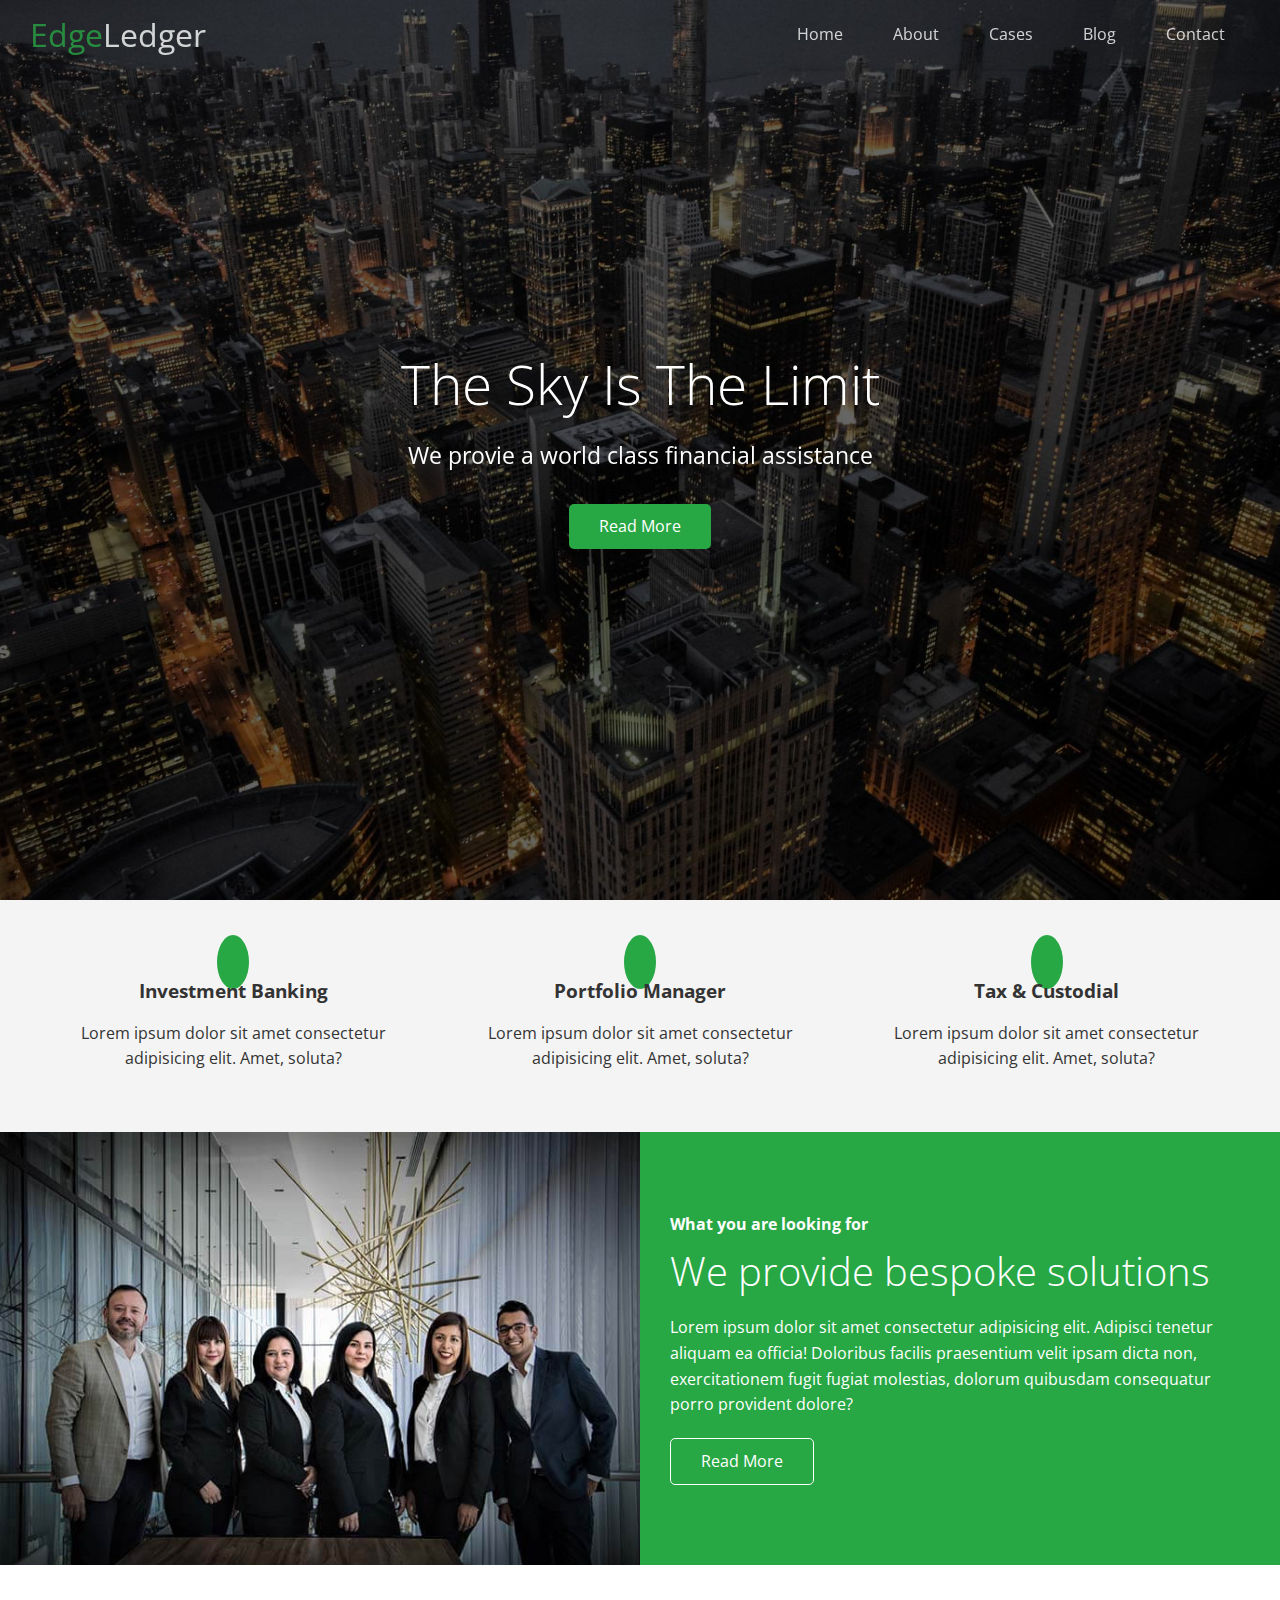
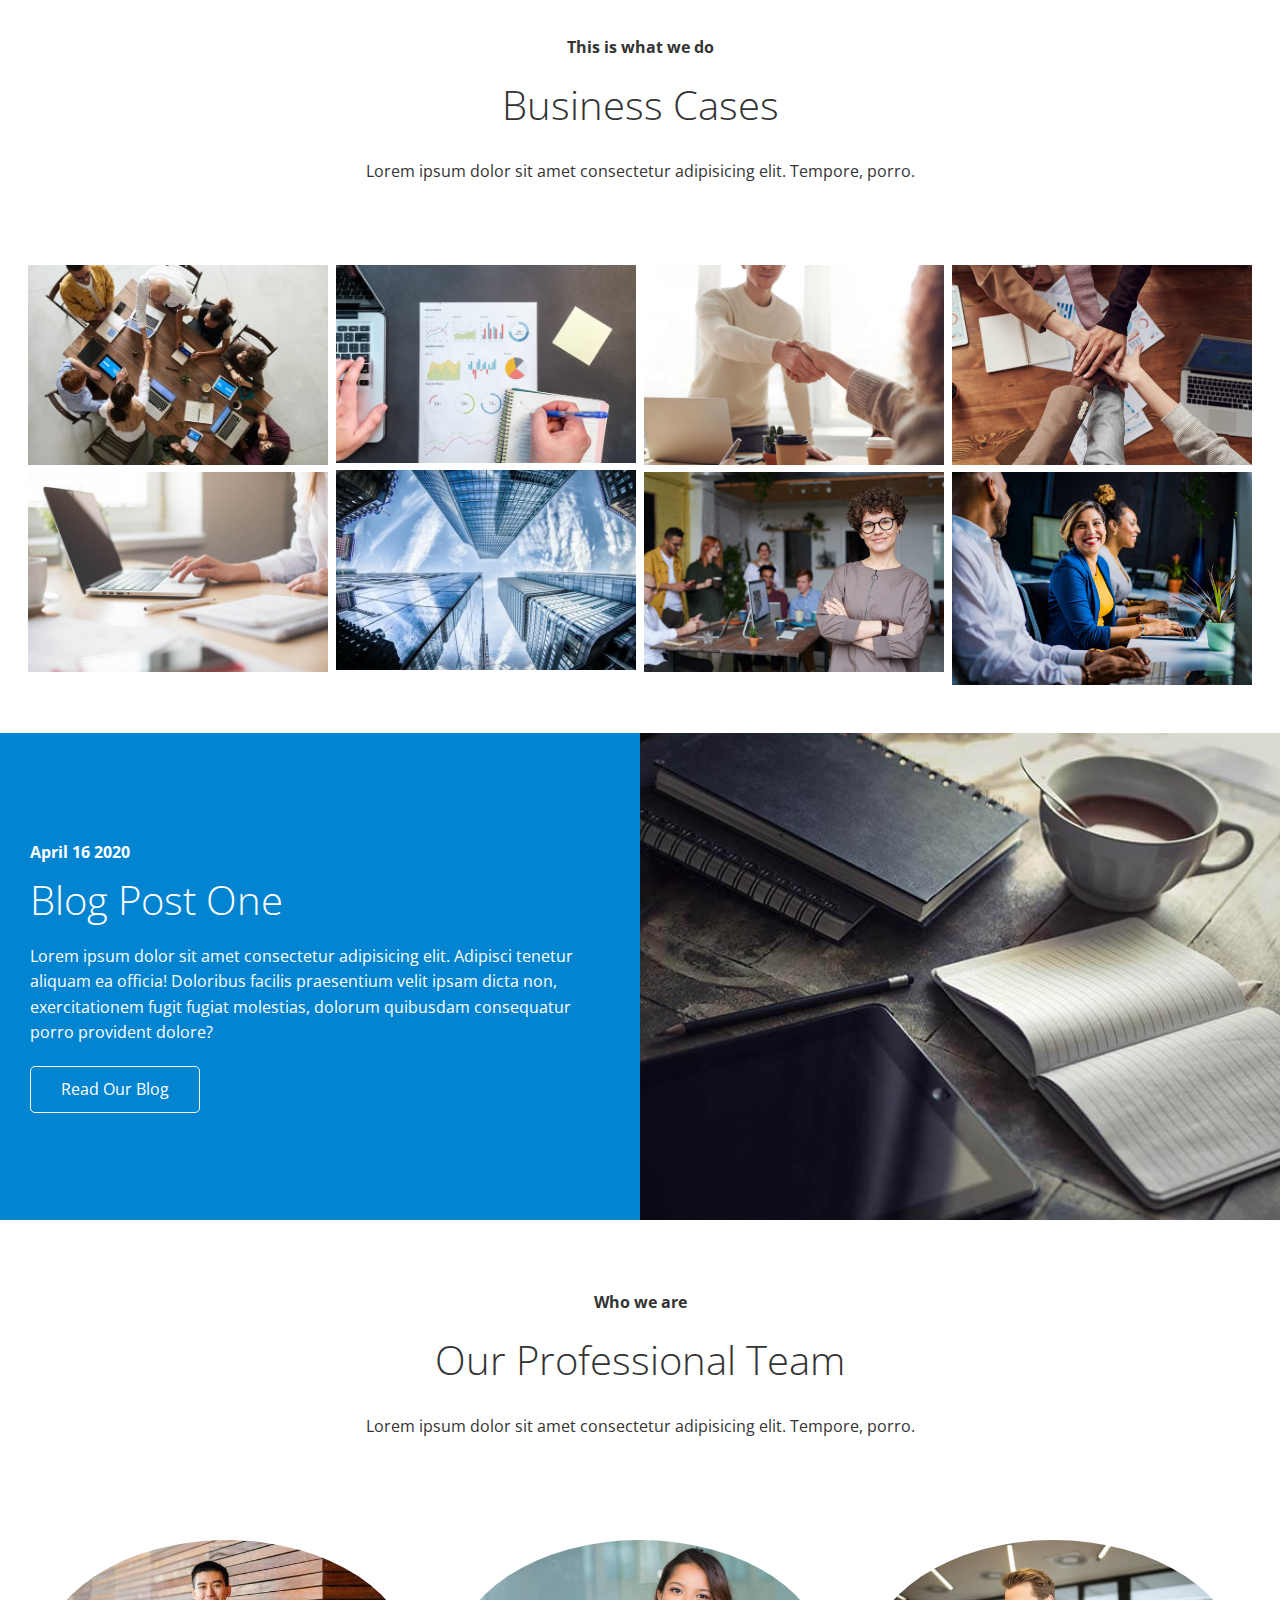
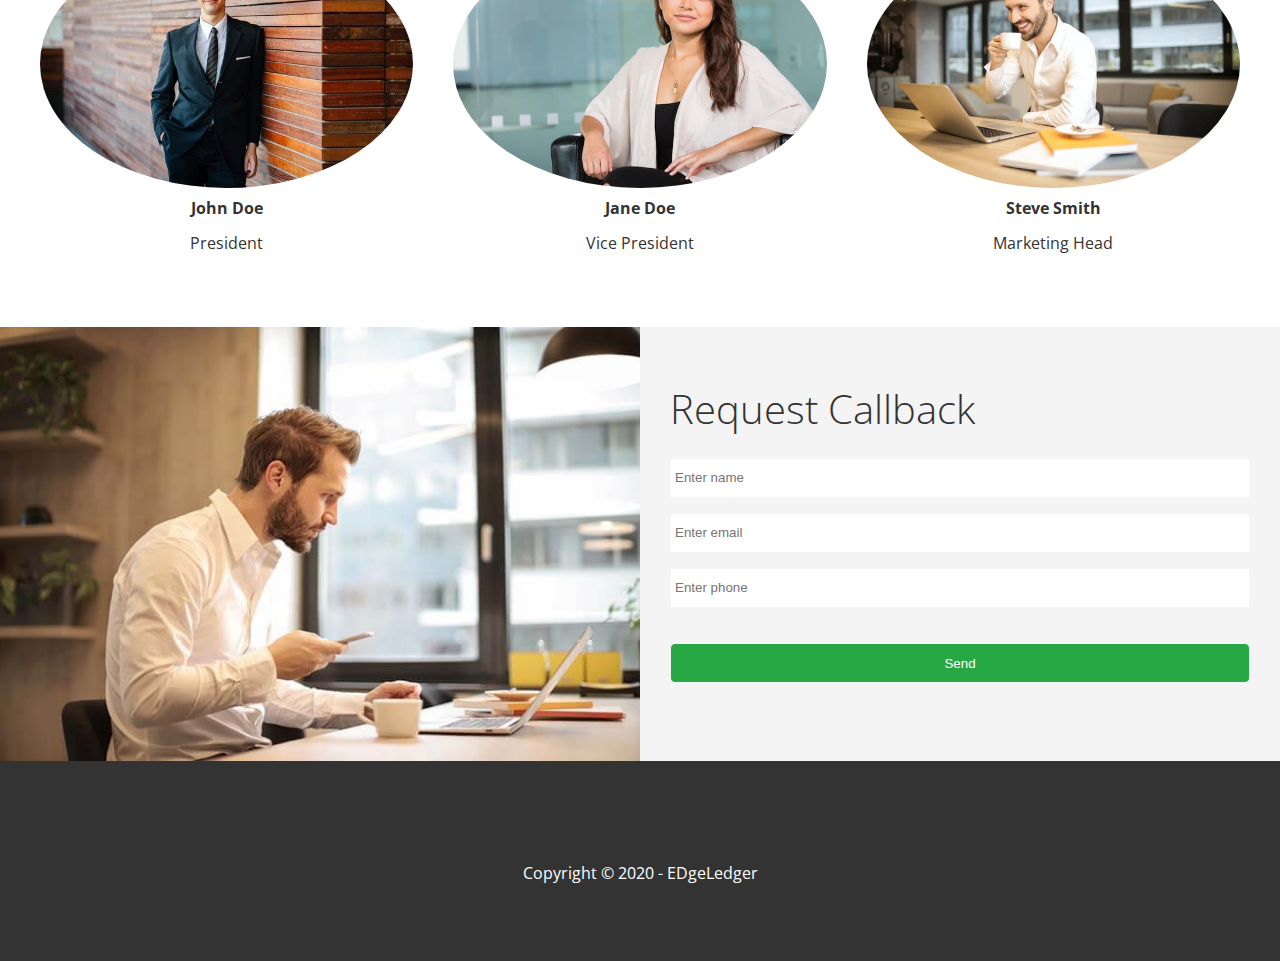
<file: index.html>
<!DOCTYPE html>
<html lang="en">
  <head>
    <meta charset="UTF-8" />
    <meta name="viewport" content="width=device-width, initial-scale=1.0" />
    <link rel="shortcut icon" type="image/x-icon" href="/favicon.ico" />
    <link
      rel="stylesheet"
      href="https://cdnjs.cloudflare.com/ajax/libs/font-awesome/5.13.0/css/all.min.css"
      integrity="sha256-h20CPZ0QyXlBuAw7A+KluUYx/3pK+c7lYEpqLTlxjYQ="
      crossorigin="anonymous"
    />
    <link rel="stylesheet" href="css/lightbox.min.css" />
    <link rel="stylesheet" href="css/utilities.css" />
    <link rel="stylesheet" href="css/style.css" />
    <title>Welcome To EDgeLedger</title>
  </head>
  <!-- Adding id becuase We have Home menu -->
  <body id="home">
    <header class="hero">
      <div id="navbar" class="navbar top">
        <h1 class="logo">
          <!-- Using span becuase it's inline elements -->
          <span class="text-primary"><i class="fas fa-book-open"></i> Edge</span
          >Ledger
        </h1>
        <nav>
          <ul>
            <li><a href="#home">Home</a></li>
            <li><a href="#about">About</a></li>
            <li><a href="#cases">Cases</a></li>
            <li><a href="#blog">Blog</a></li>
            <li><a href="#contact">Contact</a></li>
          </ul>
        </nav>
      </div>

      <div class="content">
        <h1>The Sky Is The Limit</h1>
        <p>We provie a world class financial assistance</p>
        <a href="#about" class="btn"
          ><i class="fas fas fa-chevron-right"></i> Read More</a
        >
      </div>
    </header>

    <main>
      <!-- About Icons -->
      <!-- Adding id becuase We have About menu -->
      <section id="about" class="icons bg-light">
        <div class="flex-items">
          <div>
            <i class="fas fa-university fa-2x"></i>
            <div>
              <h3>Investment Banking</h3>
              <p>
                Lorem ipsum dolor sit amet consectetur adipisicing elit. Amet,
                soluta?
              </p>
            </div>
          </div>

          <div>
            <i class="fas fa-book-reader fa-2x"></i>
            <div>
              <h3>Portfolio Manager</h3>
              <p>
                Lorem ipsum dolor sit amet consectetur adipisicing elit. Amet,
                soluta?
              </p>
            </div>
          </div>

          <div>
            <i class="fas fa-pencil-alt fa-2x"></i>
            <div>
              <h3>Tax & Custodial</h3>
              <p>
                Lorem ipsum dolor sit amet consectetur adipisicing elit. Amet,
                soluta?
              </p>
            </div>
          </div>
        </div>
      </section>

      <!-- About Solutions -->
      <section class="solution flex-columns">
        <div class="row">
          <div class="column">
            <div class="column-1">
              <img src="./images/home/people.jpg" alt="" />
            </div>
          </div>
          <div class="column">
            <div class="column-2 bg-primary">
              <h4>What you are looking for</h4>
              <h2>We provide bespoke solutions</h2>
              <p>
                Lorem ipsum dolor sit amet consectetur adipisicing elit.
                Adipisci tenetur aliquam ea officia! Doloribus facilis
                praesentium velit ipsam dicta non, exercitationem fugit fugiat
                molestias, dolorum quibusdam consequatur porro provident dolore?
              </p>
              <a href="#" class="btn btn-outline">
                <i class="fas fa-chevron"></i>
                Read More
              </a>
            </div>
          </div>
        </div>
      </section>

      <!-- Cases -->
      <!-- Adding id becuase we have Cases menu -->
      <section id="cases" class="cases flex-grid section-padding">
        <header class="section-header">
          <h4>This is what we do</h4>
          <h2>Business Cases</h2>
          <p>
            Lorem ipsum dolor sit amet consectetur adipisicing elit. Tempore,
            porro.
          </p>
        </header>
        <div class="row">
          <div class="column">
            <a
              href="images/cases/cases1.jpg"
              data-lightbox="cases"
              data-title="Lorem ipsum dolor sit amet consectetur adipisicing elit. Tempore,
            porro"
            >
              <img src="images/cases/cases1.jpg" alt="" />
            </a>
            <a
              href="images/cases/cases2.jpg"
              data-lightbox="cases"
              data-title="Lorem ipsum dolor sit amet consectetur adipisicing elit. Tempore,
            porro"
            >
              <img src="images/cases/cases2.jpg" alt="" />
            </a>
          </div>
          <div class="column">
            <a
              href="images/cases/cases3.jpg"
              data-lightbox="cases"
              data-title="Lorem ipsum dolor sit amet consectetur adipisicing elit. Tempore,
            porro"
            >
              <img src="images/cases/cases3.jpg" alt="" />
            </a>
            <a
              href="images/cases/cases4.jpg"
              data-lightbox="cases"
              data-title="Lorem ipsum dolor sit amet consectetur adipisicing elit. Tempore,
            porro"
            >
              <img src="images/cases/cases4.jpg" alt="" />
            </a>
          </div>
          <div class="column">
            <a
              href="images/cases/cases5.jpg"
              data-lightbox="cases"
              data-title="Lorem ipsum dolor sit amet consectetur adipisicing elit. Tempore,
            porro"
            >
              <img src="images/cases/cases5.jpg" alt="" />
            </a>
            <a
              href="images/cases/cases6.jpg"
              data-lightbox="cases"
              data-title="Lorem ipsum dolor sit amet consectetur adipisicing elit. Tempore,
            porro"
            >
              <img src="images/cases/cases6.jpg" alt="" />
            </a>
          </div>
          <div class="column">
            <a
              href="images/cases/cases7.jpg"
              data-lightbox="cases"
              data-title="Lorem ipsum dolor sit amet consectetur adipisicing elit. Tempore,
            porro"
            >
              <img src="images/cases/cases7.jpg" alt="" />
            </a>
            <a
              href="images/cases/cases8.jpg"
              data-lightbox="cases"
              data-title="Lorem ipsum dolor sit amet consectetur adipisicing elit. Tempore,
            porro"
            >
              <img src="images/cases/cases8.jpg" alt="" />
            </a>
          </div>
        </div>
      </section>

      <!-- Blog -->
      <!-- Want image on right side compare to About Solution,
      therefor adding calss='flex-reverse' -->
      <!-- Adding id becuase we have Blog menu -->
      <section id="blog" class="blog flex-columns flex-reverse">
        <div class="row">
          <div class="column">
            <div class="column-1">
              <img src="./images/home/blog.jpg" alt="" />
            </div>
          </div>
          <div class="column">
            <div class="column-2 bg-secondary">
              <h4>April 16 2020</h4>
              <h2>Blog Post One</h2>
              <p>
                Lorem ipsum dolor sit amet consectetur adipisicing elit.
                Adipisci tenetur aliquam ea officia! Doloribus facilis
                praesentium velit ipsam dicta non, exercitationem fugit fugiat
                molestias, dolorum quibusdam consequatur porro provident dolore?
              </p>
              <a href="blog.html" class="btn btn-outline">
                <i class="fas fa-chevron"></i>
                Read Our Blog
              </a>
            </div>
          </div>
        </div>
      </section>

      <!-- Team -->
      <!-- Even we don't have Team menu
      we decide to add id -->
      <section id="team" class="team section-padding">
        <header class="section-header">
          <h4>Who we are</h4>
          <h2>Our Professional Team</h2>
          <p>
            Lorem ipsum dolor sit amet consectetur adipisicing elit. Tempore,
            porro.
          </p>
        </header>
        <div class="flex-items">
          <div>
            <img src="./images/team/person1.jpg" alt="" />
            <h4>John Doe</h4>
            <p>President</p>
          </div>
          <div>
            <img src="./images/team/person2.jpg" alt="" />
            <h4>Jane Doe</h4>
            <p>Vice President</p>
          </div>
          <div>
            <img src="./images/team/person3.jpg" alt="" />
            <h4>Steve Smith</h4>
            <p>Marketing Head</p>
          </div>
        </div>
      </section>

      <!-- Contact -->
      <!-- Adding id because we have Contact menu -->
      <section id="contact" class="contact flex-columns">
        <div class="row">
          <div class="column">
            <div class="column-1">
              <img src="./images/home/contact.jpg" alt="" />
            </div>
          </div>

          <div class="column">
            <div class="column-2 bg-light">
              <h2>Request Callback</h2>

              <form action="" class="callbakc-form">
                <div class="form-control">
                  <label for="name"></label>
                  <input
                    type="text"
                    name="name"
                    id="name"
                    placeholder="Enter name"
                  />
                </div>

                <div class="form-control">
                  <label for="email"></label>
                  <input
                    type="email"
                    name="email"
                    id="email"
                    placeholder="Enter email"
                  />
                </div>

                <div class="form-control">
                  <label for="phone"></label>
                  <input
                    type="text"
                    name="phone"
                    id="phone"
                    placeholder="Enter phone"
                  />
                </div>

                <input type="submit" value="Send" id="submit" class="btn" />
              </form>
            </div>
          </div>
        </div>
      </section>
    </main>

    <footer class="footer bg-dark">
      <div class="social">
        <a href="#"><i class="fab fa-facebook fa-2x"></i></a>
        <a href="#"><i class="fab fa-twitter fa-2x"></i></a>
        <a href="#"><i class="fab fa-youtube fa-2x"></i></a>
        <a href="#"><i class="fab fa-linkedin fa-2x"></i></a>
      </div>
      <p>Copyright &copy; 2020 - EDgeLedger</p>
    </footer>

    <script
      src="https://code.jquery.com/jquery-3.5.0.min.js"
      integrity="sha256-xNzN2a4ltkB44Mc/Jz3pT4iU1cmeR0FkXs4pru/JxaQ="
      crossorigin="anonymous"
    ></script>

    <script src="js/lightbox.min.js"></script>

    <script>
      const navbar = document.getElementById('navbar');
      let scrolled = false;

      window.onscroll = function () {
        if (window.pageYOffset > 100) {
          navbar.classList.remove('top');
          if (!scrolled) {
            navbar.style.transform = 'translateY(-70px)';
          }
          setTimeout(function () {
            navbar.style.transform = 'translateY(0)';
            scrolled = true;
          }, 200);
        } else {
          navbar.classList.add('top');
          scrolled = false;
        }
      };

      // smooth Scrolling
      $('#navbar a, .btn').on('click', function (e) {
        if (this.hash !== '') {
          e.preventDefault();

          const hash = this.hash;

          $('html, body').animate(
            {
              scrollTop: $(hash).offset().top - 100,
            },
            800
          );
        }
      });
    </script>
  </body>
</html>
</file>
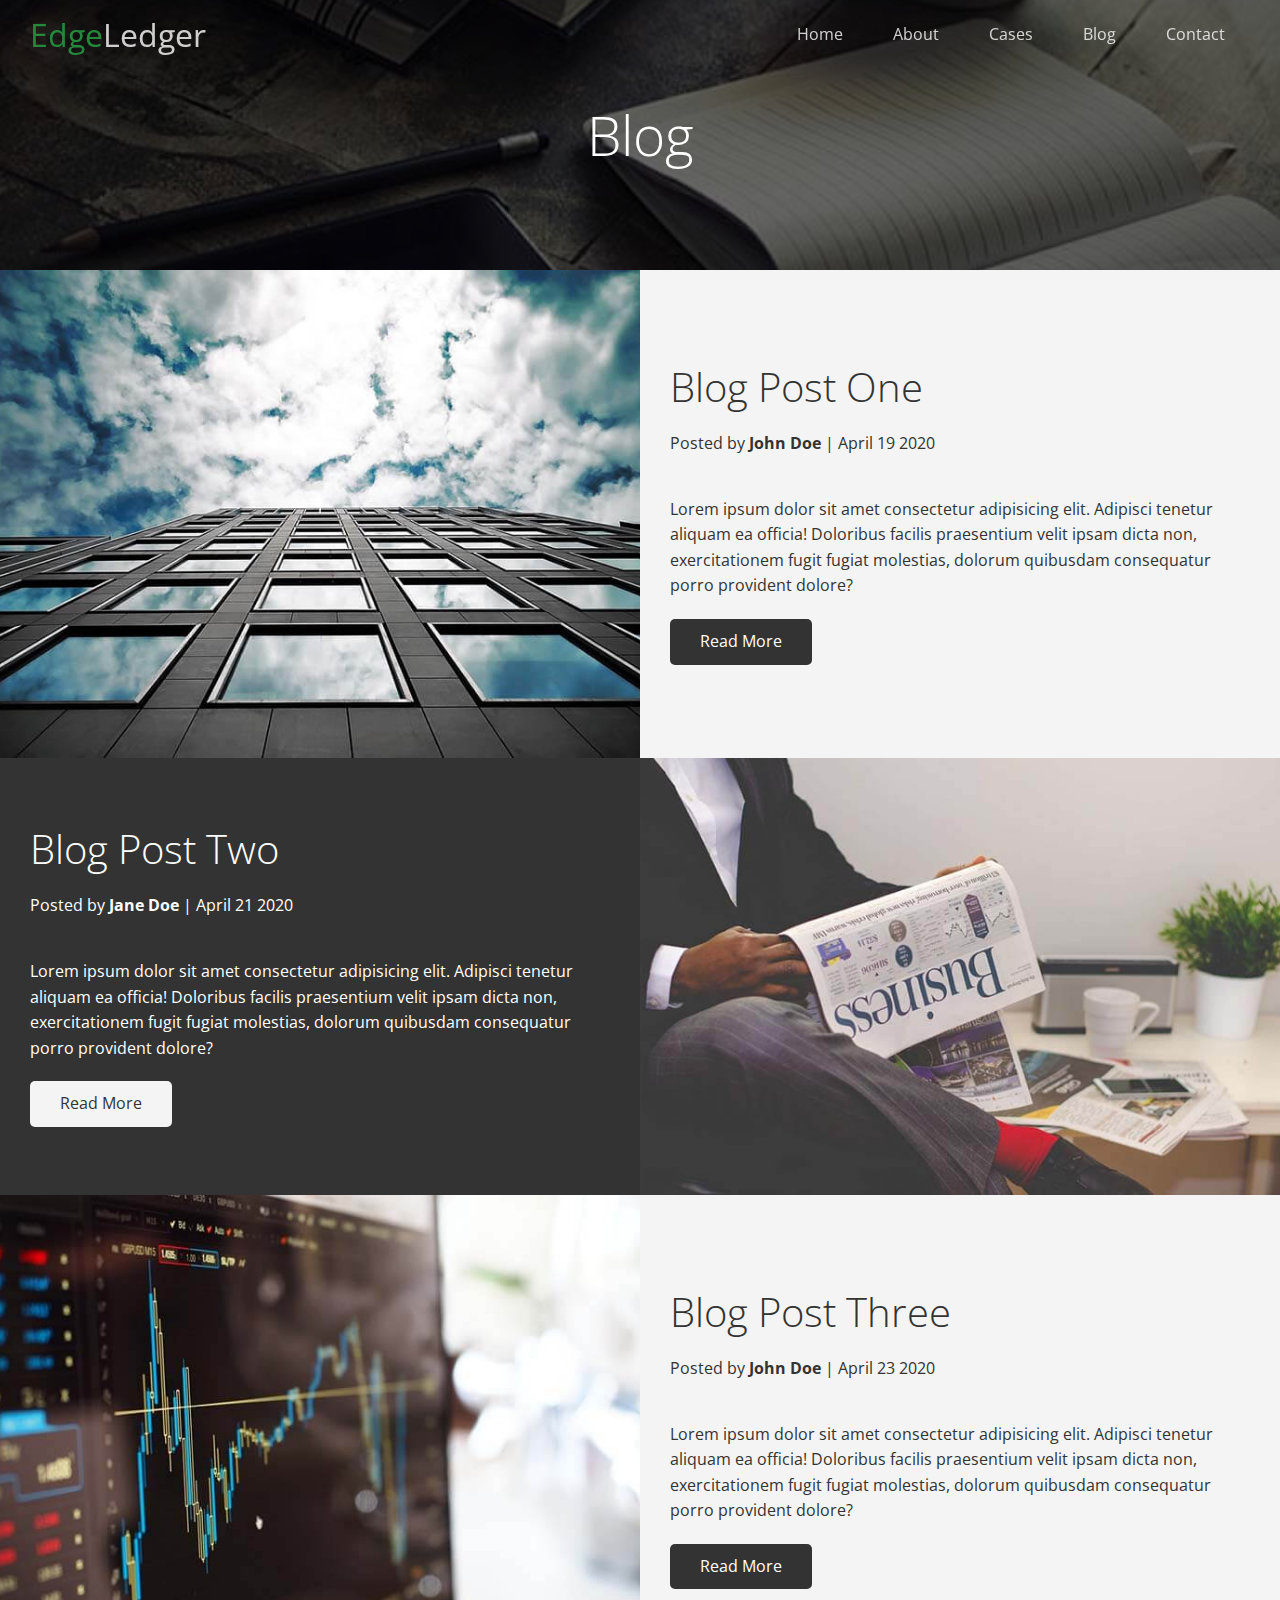
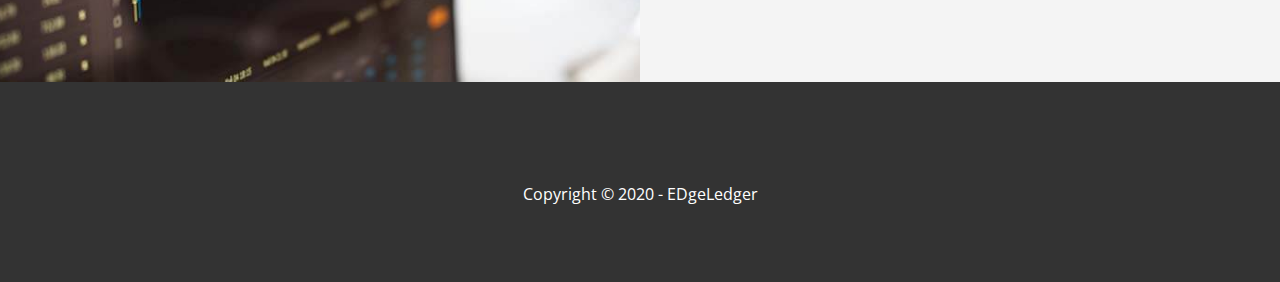
<file: blog.html>
<!DOCTYPE html>
<html lang="en">
  <head>
    <meta charset="UTF-8" />
    <meta name="viewport" content="width=device-width, initial-scale=1.0" />
    <link
      rel="stylesheet"
      href="https://cdnjs.cloudflare.com/ajax/libs/font-awesome/5.13.0/css/all.min.css"
      integrity="sha256-h20CPZ0QyXlBuAw7A+KluUYx/3pK+c7lYEpqLTlxjYQ="
      crossorigin="anonymous"
    />
    <link rel="stylesheet" href="css/utilities.css" />
    <link rel="stylesheet" href="css/style.css" />
    <title>Read Our Blog</title>
  </head>
  <!-- Adding id becuase We have Home menu -->
  <body id="home">
    <header class="hero blog">
      <div id="navbar" class="navbar top">
        <h1 class="logo">
          <!-- Using span becuase it's inline elements -->
          <span class="text-primary"><i class="fas fa-book-open"></i> Edge</span
          >Ledger
        </h1>
        <nav>
          <ul>
            <li><a href="index.html">Home</a></li>
            <li><a href="index.html#about">About</a></li>
            <li><a href="index.html#cases">Cases</a></li>
            <li><a href="index.html#blog">Blog</a></li>
            <li><a href="index.html#contact">Contact</a></li>
          </ul>
        </nav>
      </div>

      <div class="content">
        <h1>Blog</h1>
      </div>
    </header>

    <main>
      <article class="flex-columns">
        <div class="row">
          <div class="column">
            <div class="column-1">
              <img src="./images/blog/blog1.jpg" alt="" />
            </div>
          </div>
          <div class="column">
            <div class="column-2 bg-light">
              <h2>Blog Post One</h2>
              <p class="meta">
                <i class="fas fa-user"></i> Posted by
                <strong>John Doe</strong> | April 19 2020
              </p>
              <p>
                Lorem ipsum dolor sit amet consectetur adipisicing elit.
                Adipisci tenetur aliquam ea officia! Doloribus facilis
                praesentium velit ipsam dicta non, exercitationem fugit fugiat
                molestias, dolorum quibusdam consequatur porro provident dolore?
              </p>
              <a href="post.html" class="btn btn-dark">
                <i class="fas fa-chevron"></i>
                Read More
              </a>
            </div>
          </div>
        </div>
      </article>

      <article class="flex-columns flex-reverse">
        <div class="row">
          <div class="column">
            <div class="column-1">
              <img src="./images/blog/blog2.jpg" alt="" />
            </div>
          </div>
          <div class="column">
            <div class="column-2 bg-dark">
              <h2>Blog Post Two</h2>
              <p class="meta">
                <i class="fas fa-user"></i> Posted by
                <strong>Jane Doe</strong> | April 21 2020
              </p>
              <p>
                Lorem ipsum dolor sit amet consectetur adipisicing elit.
                Adipisci tenetur aliquam ea officia! Doloribus facilis
                praesentium velit ipsam dicta non, exercitationem fugit fugiat
                molestias, dolorum quibusdam consequatur porro provident dolore?
              </p>
              <a href="post.html" class="btn btn-light">
                <i class="fas fa-chevron"></i>
                Read More
              </a>
            </div>
          </div>
        </div>
      </article>

      <article class="flex-columns">
        <div class="row">
          <div class="column">
            <div class="column-1">
              <img src="./images/blog/blog3.jpg" alt="" />
            </div>
          </div>
          <div class="column">
            <div class="column-2 bg-light">
              <h2>Blog Post Three</h2>
              <p class="meta">
                <i class="fas fa-user"></i> Posted by
                <strong>John Doe</strong> | April 23 2020
              </p>
              <p>
                Lorem ipsum dolor sit amet consectetur adipisicing elit.
                Adipisci tenetur aliquam ea officia! Doloribus facilis
                praesentium velit ipsam dicta non, exercitationem fugit fugiat
                molestias, dolorum quibusdam consequatur porro provident dolore?
              </p>
              <a href="post.html" class="btn btn-dark">
                <i class="fas fa-chevron"></i>
                Read More
              </a>
            </div>
          </div>
        </div>
      </article>
    </main>

    <footer class="footer bg-dark">
      <div class="social">
        <a href="#"><i class="fab fa-facebook fa-2x"></i></a>
        <a href="#"><i class="fab fa-twitter fa-2x"></i></a>
        <a href="#"><i class="fab fa-youtube fa-2x"></i></a>
        <a href="#"><i class="fab fa-linkedin fa-2x"></i></a>
      </div>
      <p>Copyright &copy; 2020 - EDgeLedger</p>
    </footer>

    <script>
      const navbar = document.getElementById('navbar');
      let scrolled = false;

      window.onscroll = function () {
        if (window.pageYOffset > 100) {
          navbar.classList.remove('top');
          if (!scrolled) {
            navbar.style.transform = 'translateY(-70px)';
          }
          setTimeout(function () {
            navbar.style.transform = 'translateY(0)';
            scrolled = true;
          }, 200);
        } else {
          navbar.classList.add('top');
          scrolled = false;
        }
      };
    </script>
  </body>
</html>
</file>
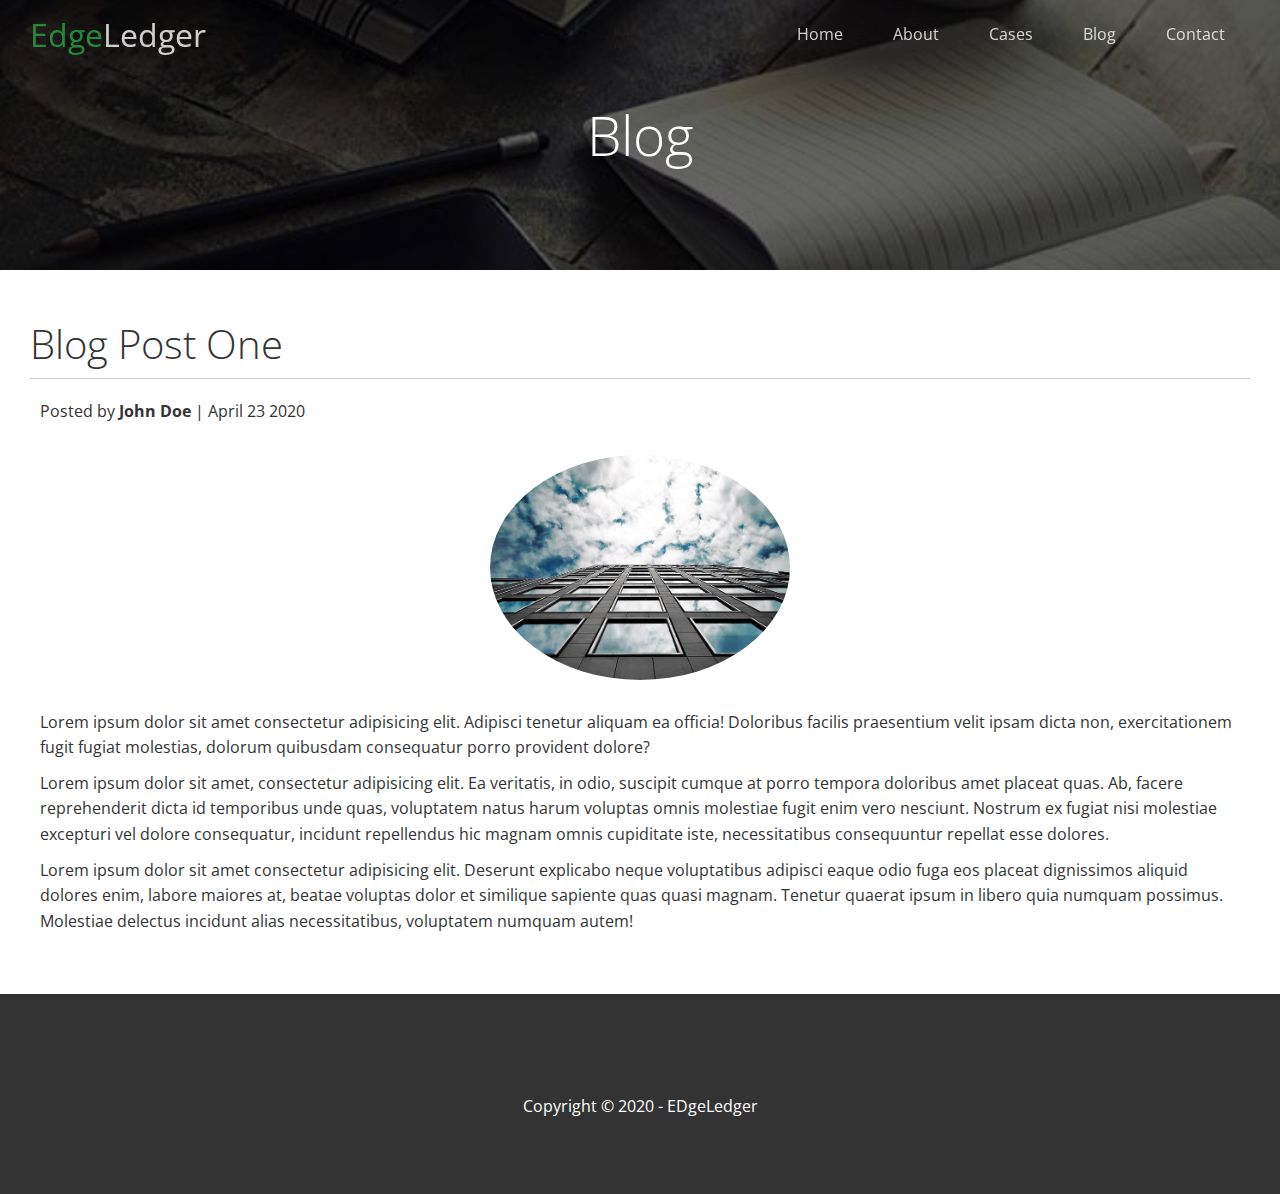
<file: post.html>
<!DOCTYPE html>
<html lang="en">
  <head>
    <meta charset="UTF-8" />
    <meta name="viewport" content="width=device-width, initial-scale=1.0" />
    <link
      rel="stylesheet"
      href="https://cdnjs.cloudflare.com/ajax/libs/font-awesome/5.13.0/css/all.min.css"
      integrity="sha256-h20CPZ0QyXlBuAw7A+KluUYx/3pK+c7lYEpqLTlxjYQ="
      crossorigin="anonymous"
    />
    <link rel="stylesheet" href="css/utilities.css" />
    <link rel="stylesheet" href="css/style.css" />
    <title>Post One</title>
  </head>
  <!-- Adding id becuase We have Home menu -->
  <body id="home">
    <header class="hero blog">
      <div id="navbar" class="navbar top">
        <h1 class="logo">
          <!-- Using span becuase it's inline elements -->
          <span class="text-primary"><i class="fas fa-book-open"></i> Edge</span
          >Ledger
        </h1>
        <nav>
          <ul>
            <li><a href="index.html">Home</a></li>
            <li><a href="index.html#about">About</a></li>
            <li><a href="index.html#cases">Cases</a></li>
            <li><a href="index.html#blog">Blog</a></li>
            <li><a href="index.html#contact">Contact</a></li>
          </ul>
        </nav>
      </div>

      <div class="content">
        <h1>Blog</h1>
      </div>
    </header>

    <main>
      <section class="post">
        <h2>Blog Post One</h2>
        <p class="meta">
          <i class="fas fa-user"></i> Posted by <strong>John Doe</strong> |
          April 23 2020
        </p>
        <img src="./images/blog/blog1.jpg" alt="" />
        <p>
          Lorem ipsum dolor sit amet consectetur adipisicing elit. Adipisci
          tenetur aliquam ea officia! Doloribus facilis praesentium velit ipsam
          dicta non, exercitationem fugit fugiat molestias, dolorum quibusdam
          consequatur porro provident dolore?
        </p>
        <p>
          Lorem ipsum dolor sit amet, consectetur adipisicing elit. Ea
          veritatis, in odio, suscipit cumque at porro tempora doloribus amet
          placeat quas. Ab, facere reprehenderit dicta id temporibus unde quas,
          voluptatem natus harum voluptas omnis molestiae fugit enim vero
          nesciunt. Nostrum ex fugiat nisi molestiae excepturi vel dolore
          consequatur, incidunt repellendus hic magnam omnis cupiditate iste,
          necessitatibus consequuntur repellat esse dolores.
        </p>
        <p>
          Lorem ipsum dolor sit amet consectetur adipisicing elit. Deserunt
          explicabo neque voluptatibus adipisci eaque odio fuga eos placeat
          dignissimos aliquid dolores enim, labore maiores at, beatae voluptas
          dolor et similique sapiente quas quasi magnam. Tenetur quaerat ipsum
          in libero quia numquam possimus. Molestiae delectus incidunt alias
          necessitatibus, voluptatem numquam autem!
        </p>
      </section>
    </main>

    <footer class="footer bg-dark">
      <div class="social">
        <a href="#"><i class="fab fa-facebook fa-2x"></i></a>
        <a href="#"><i class="fab fa-twitter fa-2x"></i></a>
        <a href="#"><i class="fab fa-youtube fa-2x"></i></a>
        <a href="#"><i class="fab fa-linkedin fa-2x"></i></a>
      </div>
      <p>Copyright &copy; 2020 - EDgeLedger</p>
    </footer>

    <script>
      const navbar = document.getElementById('navbar');
      let scrolled = false;

      window.onscroll = function () {
        if (window.pageYOffset > 100) {
          navbar.classList.remove('top');
          if (!scrolled) {
            navbar.style.transform = 'translateY(-70px)';
          }
          setTimeout(function () {
            navbar.style.transform = 'translateY(0)';
            scrolled = true;
          }, 200);
        } else {
          navbar.classList.add('top');
          scrolled = false;
        }
      };
    </script>
  </body>
</html>
</file>
<file: css/utilities.css>
/* Text Colors */
.text-primary {
  color: #28a745;
}

.text-secondary {
  color: #0284d0;
}

/* Button */
.btn {
  /* button is inline element. For adding height
  and width to it need to change to inline-block */
  display: inline-block;
  background-color: #28a745;
  color: #fff;
  text-decoration: none;
  border-radius: 5px;
  cursor: pointer;
  padding: 10px 30px;
}

.btn:hover {
  opacity: 0.9;
}

.btn-primary,
.bg-primary {
  background-color: #28a745;
  color: #fff;
}
.btn-secondary,
.bg-secondary {
  background-color: #0284d0;
  color: #fff;
}
.btn-dark,
.bg-dark {
  background-color: #333;
  color: #fff;
}
.btn-light,
.bg-light {
  background-color: #f4f4f4;
  color: #333;
}

.btn-outline {
  background: transparent;
  border: 1px solid #fff;
}

/* Flex items */
.flex-items {
  display: flex;
  align-items: center;
  justify-content: center;
  text-align: center;
  height: 100%;
}

.flex-items > div {
  padding: 20px;
}

/* Flex columns */
.flex-columns.flex-reverse .row {
  flex-direction: row-reverse;
}

.flex-columns .row {
  display: flex;
  flex-direction: row;
  flex-wrap: wrap;
  width: 100%;
}

.flex-columns .column {
  display: flex;
  flex-direction: column;
  flex-basis: 100%;
  flex: 1;
}

.flex-columns .column .column-1,
.flex-columns .column .column-2 {
  height: 100%;
}

.flex-columns img {
  width: 100%;
  height: 100%;
  object-fit: cover;
}

.flex-columns .column .column-2 {
  display: flex;
  flex-direction: column;
  /* Since flex is column, align-itmes has to be horizontal */
  align-items: flex-start;
  justify-content: center;
  padding: 30px;
}

.flex-columns h2 {
  font-size: 40px;
  font-weight: 100;
}

.flex-columns h4 {
  margin-bottom: 10px;
}

.flex-columns p {
  margin: 20px 0;
}

/* Section header */
.section-header {
  display: flex;
  flex-direction: column;
  justify-content: center;
  align-items: center;
  text-align: center;
  padding: 30px;
  margin: 20px 20px 40px;
}

.section-header h2 {
  font-size: 40px;
  margin: 20px 0;
}

.section-padding {
  padding: 20px 20px 40px;
}

/* Flex grid */
.flex-grid .row {
  display: flex;
  flex-direction: row;
  flex-wrap: wrap;
  padding: 0 4px;
}

.flex-grid .column {
  flex: 25%;
  /* for safety */
  max-width: 25%;
  padding: 0 4px;
}

/* Callback From */
.callbakc-form {
  width: 100%;
  padding: 20px 0;
}

.callbakc-form label {
  display: block;
  margin-bottom: 5px;
}

.callbakc-form .form-control {
  margin-bottom: 15px;
}

.callbakc-form input {
  width: 100%;
  padding: 4px;
  height: 40px;
  border: #f5f5f5 1px solid;
}

/* Get rid of blue border when click in the input box */
.callbakc-form input:focus {
  outline-color: #28a745;
}


.callbakc-form .btn {
  padding: 12px 0;
  /* push button down */
  margin-top: 20px;
}
</file>
<file: css/style.css>
@import url('https://fonts.googleapis.com/css2?family=Open+Sans:wght@300;400&display=swap');

* {
  box-sizing: border-box;
  margin: 0;
  padding: 0;
}

body {
  font-family: 'Open Sans', sans-serif;
  background: #fff;
  color: #333;
  line-height: 1.6;
}

ul {
  list-style: none;
}

a {
  color: #333;
  text-decoration: none;
}

h1,
h2 {
  font-weight: 300;
  line-height: 1.2;
}

p {
  margin: 10px;
}

img {
  width: 100%;
}

/* Navabr */
.navbar .logo {
  font-weight: 400;
}

.navbar {
  display: flex;
  align-items: center;
  justify-content: space-between;
  position: fixed;
  top: 0;
  width: 100%;
  height: 70px;
  background: #333;
  color: #fff;
  opacity: 0.8;
  padding: 0 30px;
  transition: 0.5s;
}

.navbar.top {
  background: transparent;
}

.navbar ul {
  display: flex;
}

.navbar a {
  color: #fff;
  /* Making spaces btween links */
  padding: 10px 20px;
  margin: 0 5px;
}

.navbar a:hover {
  border-bottom: #28a745 2px solid;
}

/* Header */
.hero {
  background: url('../images/home/showcase.jpg') no-repeat center center/cover;
  /* Becuse of overlay we need to set a postion as relative */
  height: 100vh;
  position: relative;
  color: #fff;
}

.hero .content {
  display: flex;
  flex-direction: column;
  align-items: center;
  /* To center content on main axis we need to set height first */
  height: 100%;
  justify-content: center;
  text-align: center;
  padding: 0 20px;
}

.hero .content h1 {
  font-size: 55px;
}

.hero .content p {
  font-size: 23px;
  max-width: 600px;
  margin: 20px 0 30px;
}

/* Overlay */
.hero .content::before {
  /* We need content to overlay
  here we srt content as empty */
  content: '';
  /* For overlay its position is absolute becuase
  its parenrt's (.hero) position is relative */
  position: absolute;
  top: 0;
  left: 0;
  /* It needs width which and height which is
   related to width and height of its parent */
  width: 100%;
  height: 100%;
  /* to make it transparent we need to use rgrba 
  for background */
  background: rgba(0, 0, 0, 0.6);
}

.hero * {
  /* To make everything on top of overlay */
  z-index: 10;
}

.hero.blog {
  background: url('../images/home/blog.jpg') no-repeat center center/cover;
  height: 30vh;
}

/* Icons */
.icons {
  padding: 30px;
}

.icons h3 {
  font-weight: bold;
  margin-bottom: 15px;
}

.icons i {
  background-color: #28a745;
  color: #fff;
  /* Padding is changing a size of icon */
  padding: 1rem;
  border-radius: 50%;
  margin-bottom: 15px;
}

.cases img:hover {
  opacity: 0.7;
}

.team img {
  border-radius: 50%;
}

/* Post */
.post {
  padding: 50px 30px;
}

.post h2 {
  font-size: 40px;
  margin-bottom: 20px;
  padding-bottom: 10px;
  border-bottom: #ccc solid 1px;
}

.post .meta {
  /* Push meta down */
  margin-bottom: 30px;
}

/* image is huge becuase by default is 100% */
.post img {
  width: 300px;
  border-radius: 50%;
  /* image is inline element, since we want it
  as center, first we have to set display as blocl */
  display: block;
  margin: 0 auto 30px;
}

/* Footer */
.footer {
  display: flex;
  flex-direction: column;
  align-items: center;
  justify-content: center;
  text-align: center;
  height: 200px;
}

.footer a {
  color: #fff;
}

.footer a:hover {
  color: #28a745;
}

.footer .social > * {
  margin-right: 30px;
}

/* Mobile */
@media (max-width: 768px) {
  .navbar {
    flex-direction: column;
    height: 120px;
    padding: 20px;
  }

  .navbar a {
    padding: 10px 10px;
    margin: 0 3px;
  }

  .flex-items {
    flex-direction: column;
  }

  .flex-columns .column,
  .flex-grid .column {
    flex: 100%;
    max-width: 100%;
  }

  .team img {
    width: 70%;
  }

  .blog .content h1 {
    padding: 2rem 0;
    margin-top: 3rem;
  }
}
</file>
